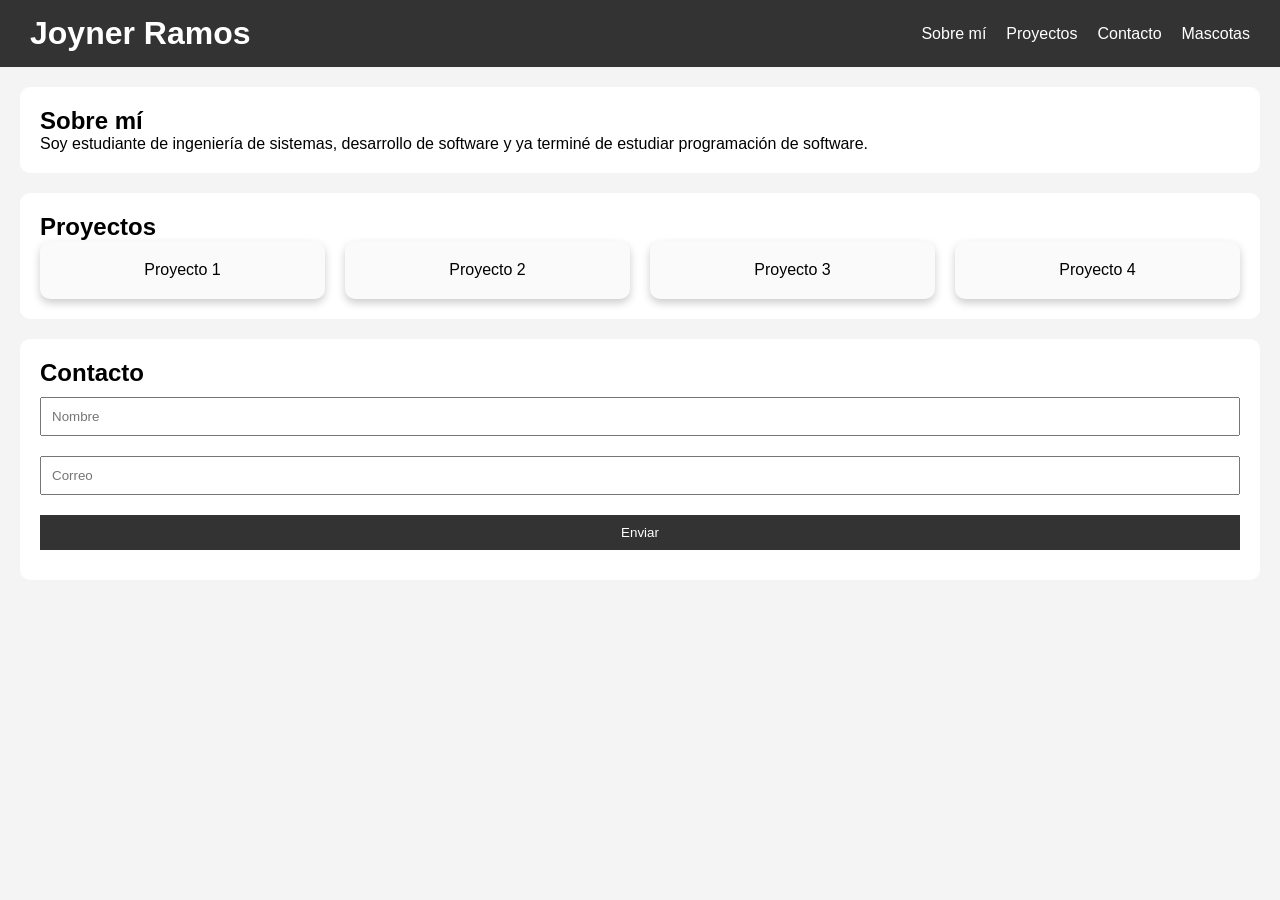
<file: portafolio 1/index.html>
<!DOCTYPE html>
<html lang="es">
<head>
    <meta charset="UTF-8">
    <title>Portafolio</title>
    <link rel="stylesheet" href="styles.css">
</head>
<body>

<header>
    <h1>Joyner Ramos</h1>
    <nav>
        <ul>
            <li><a href="#sobre">Sobre mí</a></li>
            <li><a href="#proyectos">Proyectos</a></li>
            <li><a href="#contacto">Contacto</a></li>
            <li><a href="mascotas.html">Mascotas</a></li>
        </ul>
    </nav>
</header>

<section id="sobre">
    <h2>Sobre mí</h2>
    <p>Soy estudiante de ingeniería de sistemas, desarrollo de software y ya terminé de estudiar programación de software.</p>
</section>

<section id="proyectos">
    <h2>Proyectos</h2>

    <!-- GRID -->
    <div class="proyectos-container">
        <div class="proyecto">Proyecto 1</div>
        <div class="proyecto">Proyecto 2</div>
        <div class="proyecto">Proyecto 3</div>
        <div class="proyecto">Proyecto 4</div>
    </div>

</section>

<section id="contacto">
    <h2>Contacto</h2>
    <form>
        <input type="text" placeholder="Nombre">
        <input type="email" placeholder="Correo">
        <button>Enviar</button>
    </form>
</section>

</body>
</html>
</file>
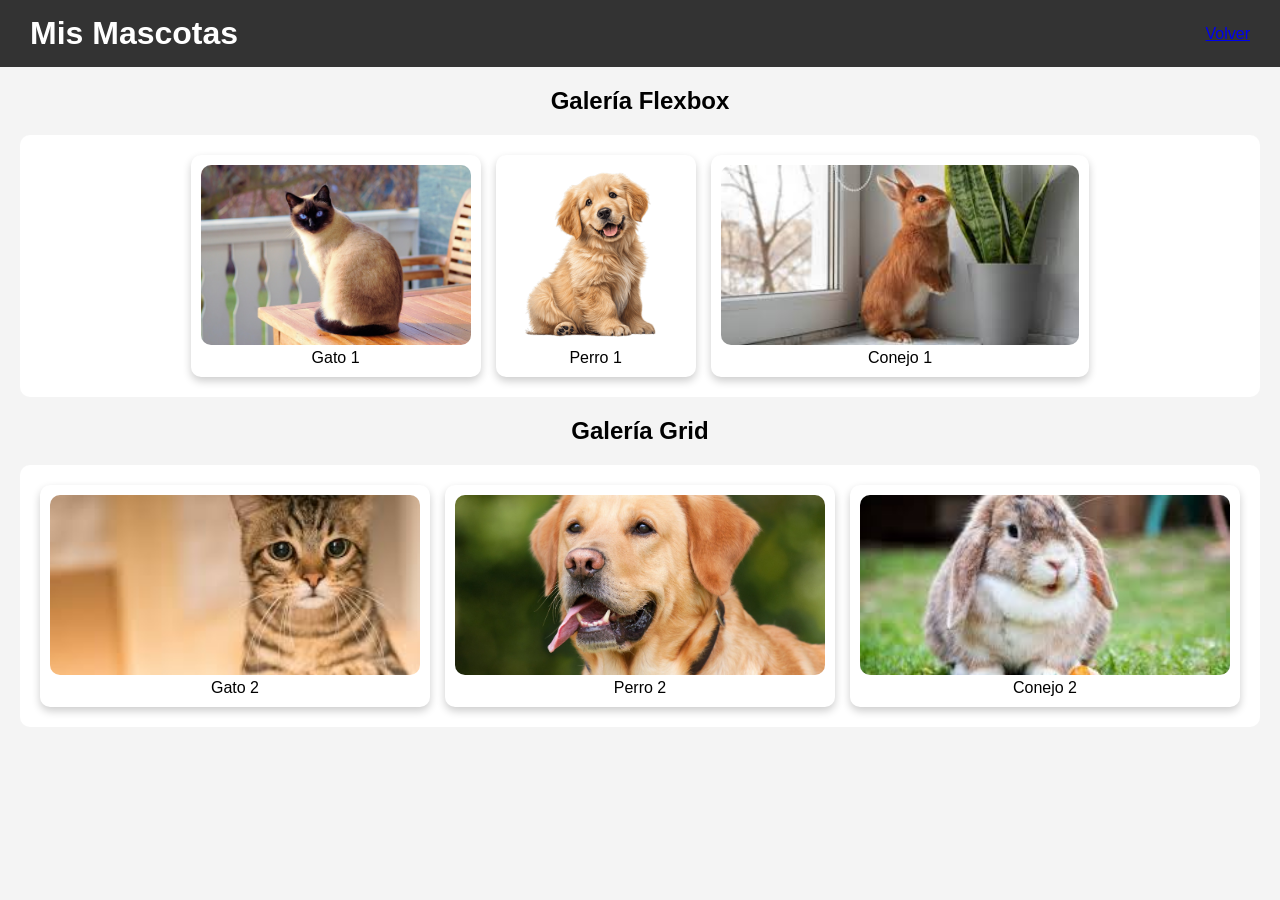
<file: portafolio 1/mascotas.html>
<!DOCTYPE html>
<html lang="es">
<head>
    <meta charset="UTF-8">
    <title>Mascotas</title>
    <link rel="stylesheet" href="styles.css">
</head>
<body>

<header>
    <h1>Mis Mascotas</h1>
    <a href="index.html">Volver</a>
</header>

<h2 style="text-align:center; margin-top:20px;">Galería Flexbox</h2>

<!-- FLEXBOX -->
<section class="galeria-flex">
    <div class="mascota"><img src="gato.jpg"><p>Gato 1</p></div>
    <div class="mascota"><img src="perro.png"><p>Perro 1</p></div>
    <div class="mascota"><img src="conejo.jpg"><p>Conejo 1</p></div>
</section>

<h2 style="text-align:center;">Galería Grid</h2>

<!-- GRID -->
<section class="galeria-grid">
    <div class="mascota"><img src="gato2.jpg"><p>Gato 2</p></div>
    <div class="mascota"><img src="perro2.jpg"><p>Perro 2</p></div>
    <div class="mascota"><img src="conejo2.jpg"><p>Conejo 2</p></div>
</section>

</body>
</html>
</file>
<file: portafolio 1/styles.css>
/* =========================
   RESET BÁSICO
========================= */
* {
    margin: 0;
    padding: 0;
    box-sizing: border-box;
}

/* =========================
   ESTILO GENERAL
========================= */
body {
    font-family: Arial, sans-serif;
    background-color: #f4f4f4;
}

/* =========================
   HEADER CON FLEXBOX
========================= */
header {
    display: flex;
    justify-content: space-between; /* separa nombre y menú */
    align-items: center; /* centra verticalmente */
    background-color: #333;
    color: white;
    padding: 15px 30px;
}

/* Navegación */
nav ul {
    display: flex; /* flexbox aquí */
    list-style: none;
    gap: 20px; /* espacio entre links */
}

nav a {
    color: white;
    text-decoration: none;
    transition: color 0.3s;
}

nav a:hover {
    color: #00c3ff;
}

/* =========================
   SECCIONES
========================= */
section {
    margin: 20px;
    padding: 20px;
    background-color: white;
    border-radius: 10px;
}

/* =========================
   PROYECTOS CON GRID
========================= */
.proyectos-container {
    display: grid;
    grid-template-columns: repeat(auto-fit, minmax(250px, 1fr));
    gap: 20px;
}

/* Tarjetas de proyectos */
.proyecto {
    background-color: #fafafa;
    padding: 20px;
    border-radius: 10px;
    box-shadow: 0 4px 8px rgba(0,0,0,0.2);
    text-align: center;
    transition: transform 0.3s;
}

.proyecto:hover {
    transform: scale(1.05);
}

/* =========================
   FORMULARIO
========================= */
form {
    display: flex;
    flex-direction: column;
}

input, button {
    margin: 10px 0;
    padding: 10px;
}

button {
    background-color: #333;
    color: white;
    border: none;
    cursor: pointer;
}

button:hover {
    background-color: #00c3ff;
}

/* =========================
   GALERÍA FLEXBOX
========================= */
.galeria-flex {
    display: flex;
    flex-wrap: wrap; /* permite varias filas */
    gap: 15px;
    justify-content: center;
}

/* =========================
   GALERÍA GRID (MOSAICO)
========================= */
.galeria-grid {
    display: grid;
    grid-template-columns: repeat(auto-fit, minmax(200px, 1fr));
    gap: 15px;
}

/* Tarjetas mascotas */
.mascota {
    background: white;
    padding: 10px;
    border-radius: 10px;
    text-align: center;
    box-shadow: 0 4px 8px rgba(0,0,0,0.2);
}

/* Imágenes */
img {
    width: 100%;
    height: 180px;
    object-fit: cover;
    border-radius: 10px;
}
</file>
